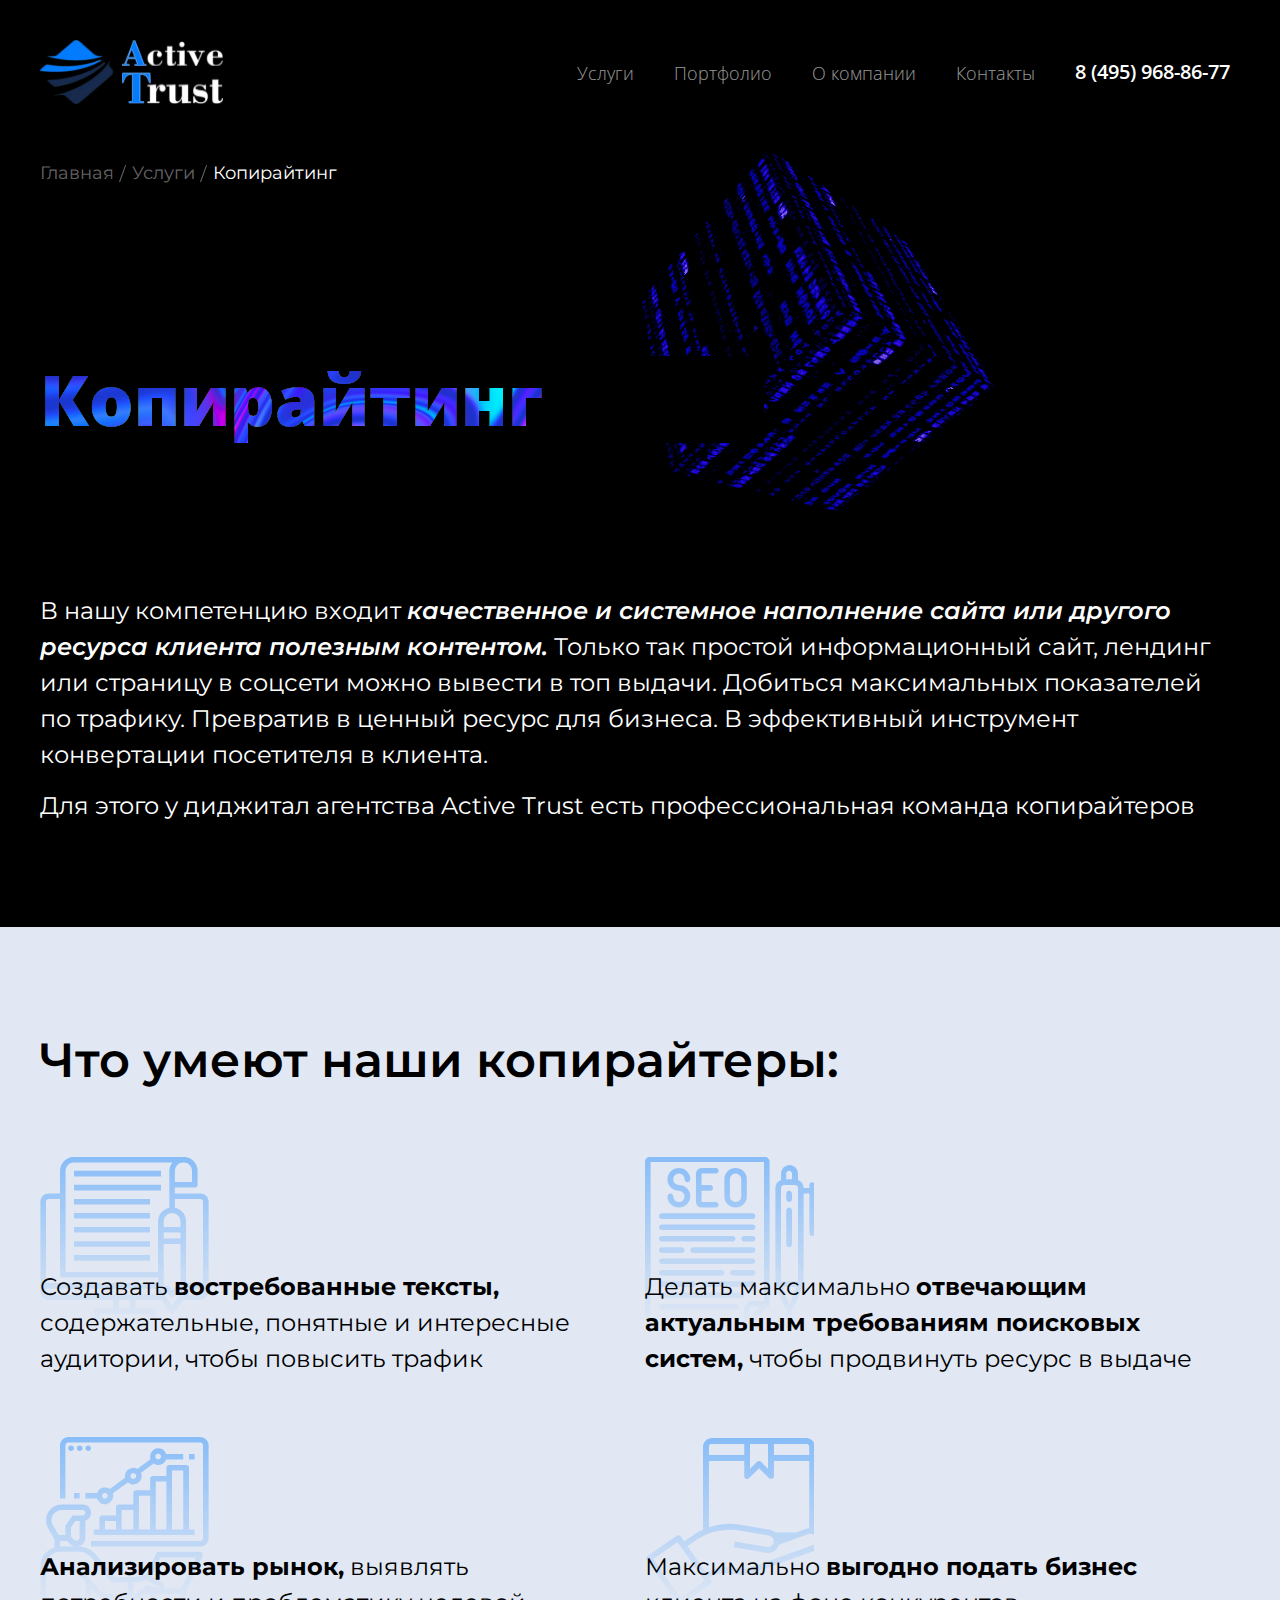
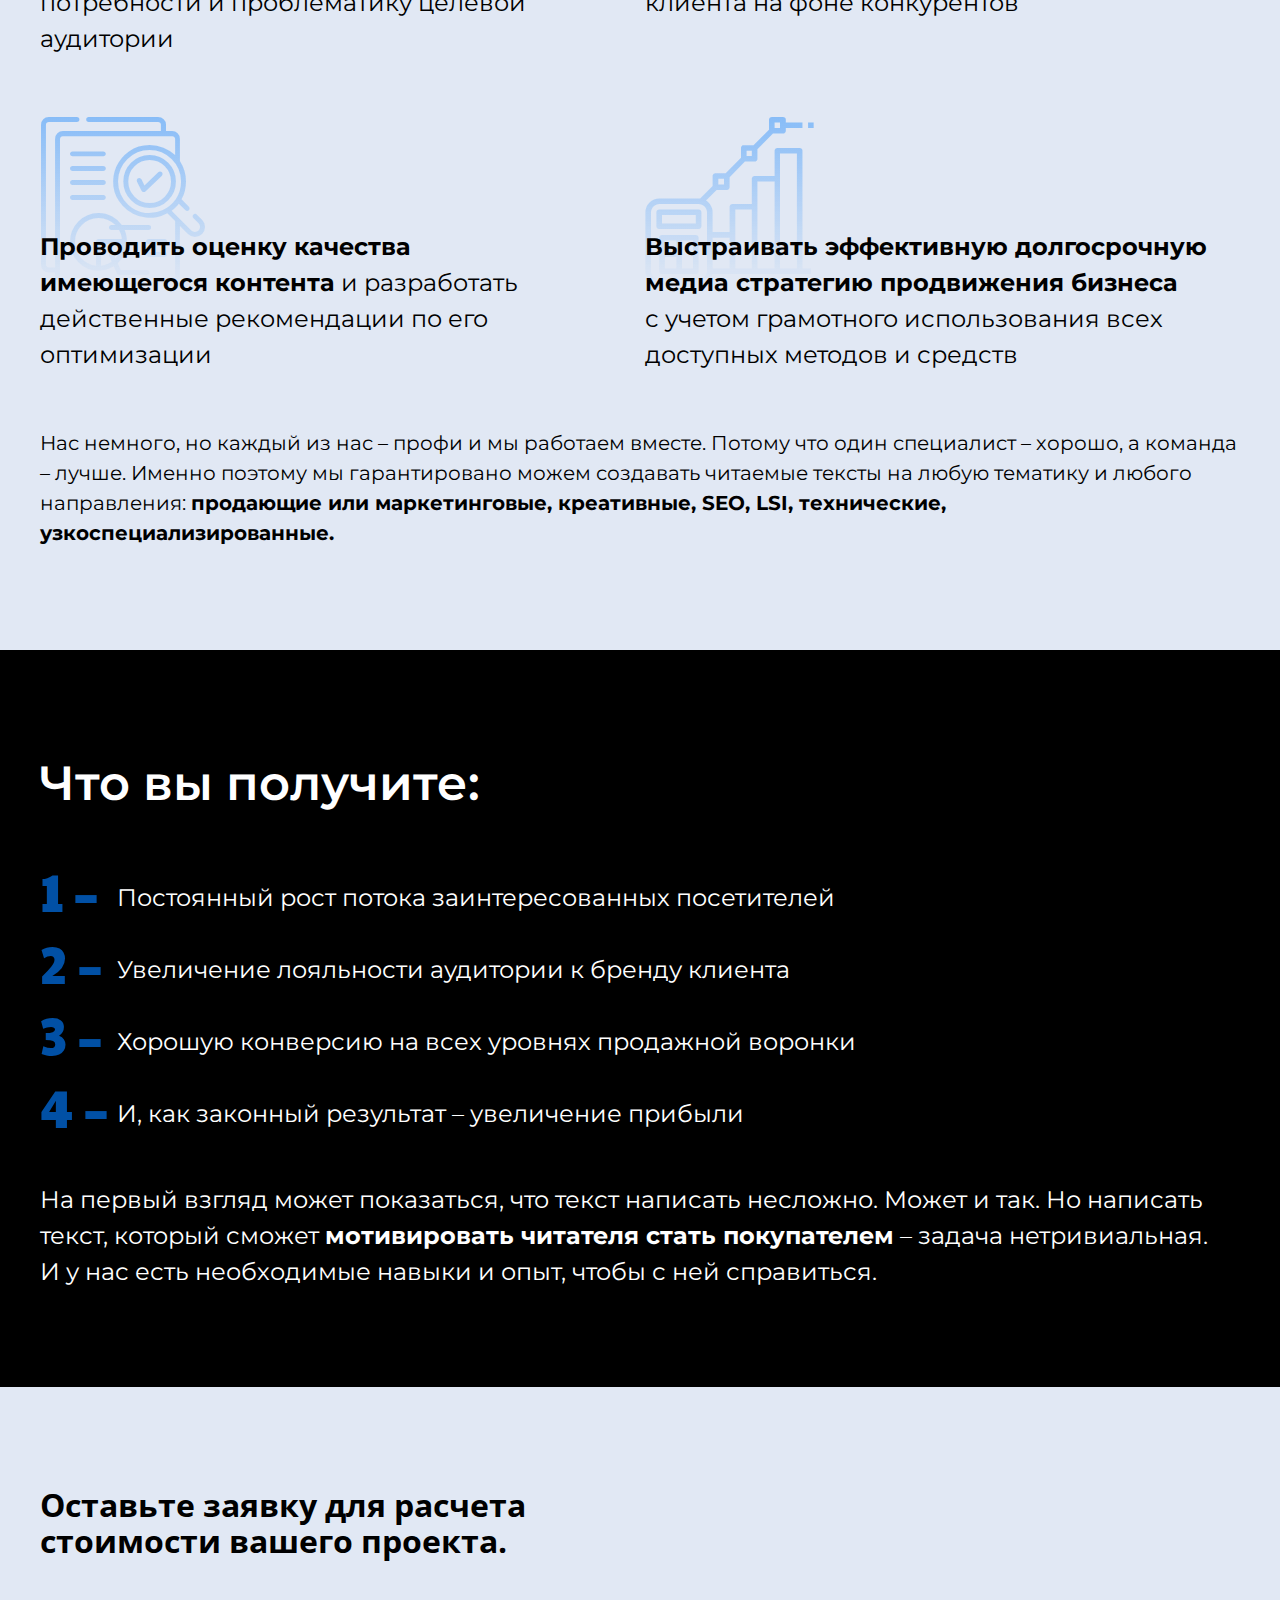
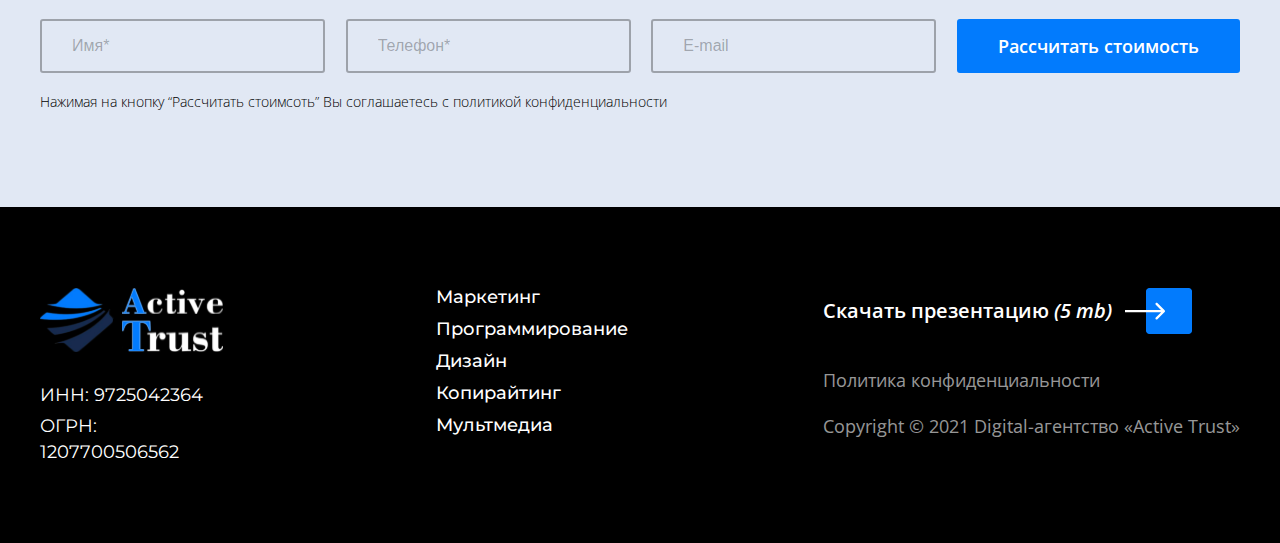
<file: html/inner.html>
<!DOCTYPE html>
<html lang="ru">
<head>
    <meta charset="UTF-8">
    <title>Копирайт - Active Trust</title>
    <link rel="preconnect" href="https://fonts.googleapis.com">
    <link rel="preconnect" href="https://fonts.gstatic.com" crossorigin>
    <link href="https://fonts.googleapis.com/css2?family=Montserrat:wght@300;400;500;600;700&family=Open+Sans:ital,wght@0,300;0,400;0,600;0,700;0,800;1,600&family=Paytone+One&display=swap" rel="stylesheet">
    <link rel="stylesheet" href="../css/all.css">
</head>
<body>
    <div id="top" class="wrapper">
        <header class="header">
            <h1 class="logo"><a href="#" class="logo-link">Active Trust</a></h1>
            <nav class="header-holder">
                <ul class="header-nav">
                    <li class="header-item"><a href="#" class="header-link"><span class="anim-item" data-hover="Услуги">Услуги</span></a></li>
                    <li class="header-item"><a href="#" class="header-link"><span class="anim-item" data-hover="Портфолио">Портфолио</span></a></li>
                    <li class="header-item"><a href="#" class="header-link"><span class="anim-item" data-hover="О компании">О компании</span></a></li>
                    <li class="header-item"><a href="#" class="header-link"><span class="anim-item" data-hover="Контакты">Контакты</span></a></li>
                </ul>
                <a href="tel:+84959688677" class="phone">8 (495) 968-86-77</a>
            </nav>
        </header>
        <main class="main">
            <section class="black cube">
                <ul class="breadcrumbs">
                    <li class="crumb"><a href="#" class="crumb-link">Главная</a></li>
                    <li class="crumb"><a href="#" class="crumb-link">Услуги</a></li>
                    <li class="crumb">Копирайтинг</li>
                </ul>
                <div class="main-holder">
                    <div class="name-page-text">
                        <div class="bg">
                            <h2 class="heading">Копирайтинг</h2>
                        </div>
                    </div>
                </div>
            </section>
            <section class="black">
                <div class="center">
                    <p class="text cube-text">В нашу компетенцию входит <mark class="interesting">качественное и системное наполнение сайта или другого ресурса клиента полезным контентом.</mark>  Только так простой информационный сайт, лендинг или страницу в соцсети можно вывести в топ выдачи. Добиться максимальных показателей по трафику. Превратив в ценный ресурс для бизнеса. В эффективный инструмент конвертации посетителя в клиента.</p>
                    <p class="text cube-text">Для этого у диджитал агентства Active Trust есть профессиональная команда копирайтеров</p>
                </div>
            </section>
            <section class="possib center">
                <h3 class="child-title">Что умеют наши копирайтеры:</h3>
                <ul class="possib-list">
                    <li class="possib-item">Создавать <strong>востребованные тексты,</strong> содержательные, понятные и интересные аудитории, чтобы повысить трафик</li>
                    <li class="possib-item">Делать максимально <strong>отвечающим актуальным требованиям поисковых систем,</strong> чтобы продвинуть ресурс в выдаче</li>
                    <li class="possib-item"><strong>Анализировать рынок,</strong> выявлять потребности и проблематику целевой аудитории</li>
                    <li class="possib-item">Максимально <strong>выгодно подать бизнес</strong> клиента на фоне конкурентов</li>
                    <li class="possib-item"><strong>Проводить оценку качества имеющегося контента</strong> и разработать действенные рекомендации по его оптимизации</li>
                    <li class="possib-item"><strong>Выстраивать эффективную долгосрочную медиа стратегию продвижения бизнеса</strong> с учетом грамотного использования всех доступных методов и средств</li>
                </ul>
                <p class="text possib-text">Нас немного, но каждый из нас – профи и мы работаем вместе. Потому что один специалист – хорошо, а команда – лучше.  Именно поэтому мы гарантировано можем создавать читаемые тексты на любую тематику и любого направления: <strong>продающие или маркетинговые, креативные, SEO, LSI, технические, узкоспециализированные.</strong></p>
            </section>
            <section class="black">
                <div class="center gives">
                    <h3 class="child-title">Что вы получите:</h3>
                    <ul class="gives-list">
                        <li class="gives-item">Постоянный рост потока заинтересованных посетителей</li>
                        <li class="gives-item">Увеличение лояльности аудитории к бренду клиента</li>
                        <li class="gives-item">Хорошую конверсию на всех уровнях продажной воронки</li>
                        <li class="gives-item">И, как законный результат – увеличение прибыли</li>
                    </ul>
                    <p class="text">На первый взгляд может показаться, что текст написать несложно. Может и так. Но написать текст, который сможет <strong>мотивировать читателя стать покупателем</strong> – задача нетривиальная. И у нас есть необходимые навыки и опыт, чтобы с ней справиться.</p>
                </div>
            </section>
            <form action="#" class="count center">
                <h3 class="title count-title">Оставьте заявку для расчета стоимости вашего проекта.</h3>
                <div class="count-box">
                    <input required type="text" class="contact-input" placeholder="Имя*">
                    <input required type="tel" class="contact-input" placeholder="Телефон*">
                    <input type="email" class="contact-input" placeholder="E-mail">
                    <button type="submit" class="button">
                        <span class="button-content">Рассчитать стоимость</span>
                    </button>
                </div>
                <span class="button-text">Нажимая на кнопку “Рассчитать стоимсоть” Вы соглашаетесь с политикой конфиденциальности </span>
            </form>
        </main>
        <footer class="footer">
            <div class="footer-holder">
                <div class="footer-box1">
                    <strong class="logo"><a id="logo-footer" href="#" class="logo-link">Active Trust</a></strong>
                    <span class="footer-box1-text">ИНН: 9725042364</span>
                    <span class="footer-box1-text">ОГРН: 1207700506562</span>
                </div>
                <ul class="footer-box2">
                    <li class="footer-item"><a href="#" class="footer-link">Маркетинг </a></li>
                    <li class="footer-item"><a href="#" class="footer-link">Программирование </a></li>
                    <li class="footer-item"><a href="#" class="footer-link">Дизайн</a></li>
                    <li class="footer-item"><a href="#" class="footer-link">Копирайтинг</a></li>
                    <li class="footer-item"><a href="#" class="footer-link">Мультмедиа</a></li>
                </ul>
                <div class="footer-box3">
                    <a href="#" class="connection-link">Скачать презентацию <span class="footer-italic">(5 mb)</span></a>
                    <span class="footer-box3-text">Политика конфиденциальности </span>
                    <span class="footer-box3-text">Copyright &copy; 2021 Digital-агентство «Active Trust»</span>
                </div>
            </div>
        </footer>
    </div>
</body>
</html>
</file>
<file: css/all.css>
@font-face {
    font-family: 'icomoon';
    src:  url('../fonts/icomoon.eot?kgdbhd');
    src:  url('../fonts/icomoon.eot?kgdbhd#iefix') format('embedded-opentype'),
      url('../fonts/icomoon.ttf?kgdbhd') format('truetype'),
      url('../fonts/icomoon.woff?kgdbhd') format('woff'),
      url('../fonts/icomoon.svg?kgdbhd#icomoon') format('svg');
    font-weight: normal;
    font-style: normal;
    font-display: block;
  }
  
  .possib-item::before,
  [class^="icon-"], [class*=" icon-"] {
    /* use !important to prevent issues with browser extensions that change fonts */
    font-family: 'icomoon' !important;
    speak: never;
    font-style: normal;
    font-weight: normal;
    font-variant: normal;
    text-transform: none;
    line-height: 1;
    font-size: 36px;
    color: black;
  
    /* Better Font Rendering =========== */
    -webkit-font-smoothing: antialiased;
    -moz-osx-font-smoothing: grayscale;
  }
  
  .icon-wats-up:before {
    content: "\e906";
    transition: color 0.5s
  }

  .icon-inst:before {
    content: "\e907";
    background: #E1E8F4;
    border-radius: 10px;
    transition: mix-blend-mode 0.5s;
  }
  .icon-telegram:before {
    content: "\e908";
    transition: color 0.5s
  }

  .rainbow{
    background: linear-gradient(to top, #FFDC80, #FCAF45, #F77737, #F56040, #FD1D1D, #E1306C, #C13584, #833AB4, #5851DB, #405DE6);
  }

  .icon-inst:hover:before {
    mix-blend-mode: screen;
  }

  .icon-telegram:hover:before {
    color: #0088cc;
  }

  .icon-wats-up:hover:before {
    color:#43d854;
  }

*{
    box-sizing: border-box;
}

body{
    margin: 0;
    font: 400 24px/36px "Montserrat", san-serif;
    background: #E1E8F4;
}

a{
    text-decoration: none;
    color: white;
}

.wrapper{
    width: 100%;
    overflow: hidden;
    position: relative;
}

.header{
    width: 1200px;
    position: absolute;
    top:40px;
    left:50%;
    transform: translateX(-50%);
    display: flex;
    align-items: center;
    justify-content: space-between;
    z-index: 2;
}

.logo{
    background: url("../images/logo.svg") no-repeat;
    text-indent: -9999px;
    margin: 0;
    display: inline-block;
}

.logo-link{
    font: 600 20px/30px 'Open Sans';
    display: block;
    width: 183px;
    height: 64px;
}

.header-nav{
    list-style-type: none;
    margin: 0 25px 0 0;
    padding: 0;
    display: flex;
}

.header-item{
    margin-right: 10px;
    overflow: hidden;
}

.header-link{
    font:300 18px/22px 'Open Sans';
    padding: 5px;
}

.anim-item{
    color: rgba(255, 255, 255, 0.6);
    position: relative;
    padding: 0 10px 7px;
    transition: transform 0.3s;
    display: inline-block;
}

.anim-item::before {
    color: rgba(255, 255, 255, 0.8);
    position: absolute;
    top: 105%;
    font-weight: 600;
    content: attr(data-hover);
    transform: translate3d(0,0,0);
}

.anim-item:hover, .anim-item:focus{
    transform: translateY(-105%);
}

.phone{
    font: 600 20px/24px "Open Sans";
    display: inline-block;
    position: relative;
}

.phone:hover{
    -webkit-mask-image: linear-gradient(-75deg, rgba(0,0,0,.6) 30%, #000 50%, rgba(0,0,0,.6) 70%);
    -webkit-mask-size: 200%;
    animation: shine 3s infinite;
}

@-webkit-keyframes shine {
    from {
      -webkit-mask-position: 150%;
    }
    
    to {
      -webkit-mask-position: -50%;
    }
  }

.header-item:last-child{
    margin: 0;
}

.header-holder{
    display: flex;
    align-items: center;
    padding-right: 10px;
}

.text{
    margin: 0;
}

.main{
    width: 100%;
    position: relative;
}

.black{
    width: 100%;
    background: black;
}

.main-holder{
    width: 1200px;
    margin: 0 auto;
    position: relative;
}

.wave .main-holder{
    margin: auto;
    padding-top: 85px;
}

.cube,
.wave{
    padding:120px 0 90px;
    min-height: 740px;
    position: relative;
    display: flex;
    align-content: center;
    flex-direction: column;
}

.cube{
    min-height: 530px;
    padding-bottom: 75px;
}

.wave::before{
    content: "";
    background: url("../images/img02.gif");
    width: 781px;
    height: 740px;
    right: 7%;
    top:0;
    position: absolute;
}

.cube::before{
    content: "";
    background: url("../images/cube.gif");
    width: 435px;
    height: 373px;
    top:25%;
    right: 20%;
    position: absolute;
}

.center{
    width: 1200px;
    margin: auto;
    padding-bottom: 103px;
}

.cube-text{
    width: 100%;
    margin-bottom: 15px;
    color: white;
}

.cube-text:last-child{
    margin: 0;
}

.name-page-text{
    width: 724px;
    position: relative;
    z-index: 2;
}

.subject{
    font:400 42px/46px "Open sans", san-serif;
    margin: 0;
    color: white;
}

.bg{
    background: url("../images/text-bg.jpg") 130% 23% no-repeat;
}

.heading{
    margin: 0 0 75px;
    position: relative;
    font:800 70px/87px "Open sans", san-serif;
    background: black;
    color: white;
    mix-blend-mode: darken;
}

.heading-line{
    line-height: 74px;
}

.heading div{
    background: black;
    color: white;
    left: -50px;
    border-radius: 250px;
    animation: rot 10s linear 0s normal none infinite;
}

@keyframes rot {
    0% {
      transform: rotate(0deg);
    }
    100% {
      transform: rotate(360deg);
    }
  }

.circule-button{
    position: absolute;
    width: 69px;
    height: 69px;
    background: url("../images/img01.png") no-repeat;
    background-size: cover;
    top: 50%;
    left: 35%;
    transform: translateY(-50%);
    transition: ease-in 0.5s;
    cursor: pointer;
    border: 0;
}

.circule-gif{
    width: 539px;
    position: relative;
}

.heading-line::after{
    content: "";
    width: 82px;
    height: 3px;
    background-color: white;
    left: 0;
    bottom: -33px;
    position: absolute;
}

.circule-gif .heading{
    margin: 0;

}

.circule-gif .heading::after{
    display: none;
}

.subheading-text{
    font-weight: 300;
    margin: 0 0 67px;
    color: rgba(255, 255, 255, 0.6);
}

.connection-link{
    font: 600 20px/30px 'Open Sans';
    padding-right: 80px;
    position: relative;
    display: inline-block;
    transition: ease-out 1.2s;
}

.connection-link:hover{
    transform: scale(1.1) translateX(5%);
}

.connection-link::after{
    content: "";
    position: absolute;
    background: url("../images/img01.png") no-repeat;
    border-radius: 3px;
    width: 46px;
    height: 46px;
    right: 0;
    top: 50%;
    transform: translateY(-50%);
}

.circule-button::before,
.connection-link::before{
    content: "";
    position: absolute;
    background: url("../images/arrow.svg") no-repeat;
    background-size: cover;
    width: 40px;
    height: 18px;
    z-index: 2;
    right: 27px;
    top: 50%;
    transform: translateY(-50%);
    transition: ease-in  1.2s;
}

.circule-button::before{
    right:40px;
    width: 50px;
    height: 22px;
}

.circule-button:hover{
    transform: scale(1.1);
    top:43%;
}

.circule-button:hover:before{
    animation-name: arrow03;
    animation-duration: 3.5s;
    animation-iteration-count: infinite;
}

.connection-link:hover::before{
    animation-name: arrow01;
    animation-duration: 3.5s;
    animation-iteration-count: infinite;
}

@keyframes arrow01 {
    0%   {right:27px;}
    50%  {right:10px;}
    100% {right:27px;}
}

@keyframes arrow03 {
    0%   {right:40px;}
    50%  {right:20px;}
    100% {right:40px;}
}

.suggest{
    width: 1220px;
    margin: auto;
    padding: 30px 10px 96px;
    overflow: hidden;
}

.suggest-holder{
    width: 100%;
    display: flex;
    justify-content: space-between;
    padding-right: 20px;
    margin-bottom: 4px;
}

.suggest-textbox{
    width: 740px;
    margin-bottom: 26px;
    padding-top: 72px;
}

.suggest-subtitle-text{
    font-size: 20px;
    line-height: 30px;
    font-weight: 300;
    margin-bottom: 58px;
}

.mark{
    font-weight: 700;
    text-transform: uppercase;
}

.title{
    font: 800 32px/36px "Open sans", san-serif;
    margin: 0;
}

.last-next{
    width: 100px;
    display: flex;
    justify-content: space-between;
}

.button{
    padding: 3px 10px;
    background: #027BFD;
    border-radius: 3px;
    border: 2px solid #027BFD;
    cursor: pointer;
    color: white;
    font:600 18px/27px "Open Sans";
    display: block;
}

.button:disabled,
.button:hover{
    border-color: rgba(2, 123, 253, 0.5);
    background: transparent;
}

.button:disabled svg,
.button:hover svg{
    fill: rgba(2, 123, 253, 0.5);
}

.button:disabled{
    cursor: default;
}

.suggest-pic{
    width: 411px;
    height: 308px;
}

.suggest-slider{
    width: max-content;
    display: flex;
    margin-left: 0;
    transition: margin-left 1s;
}

.slide{
    background: linear-gradient(100.74deg, #1C1C1C -7.06%, #0D0D0D 104.89%);
    box-shadow: 0px 15px 20px rgba(23, 29, 38, 0.4);
    border-radius: 5px;
    width: 285px;
    padding: 38px 20px 22px;
    margin-right: 20px;
}

.slide:hover{
    transform: scale(1.07);
}

.subtitle{
    font:400 24px/28px "Open Sans";
    color: #59A8FD;
    margin: 0 0 28px;
}

.suggest-list{
    margin: 0;
    padding: 0;
    list-style-type: none;
}

.suggest-item{
    padding-left: 31px;
    position: relative;
    font:400 18px/20px "Open Sans";
    margin-bottom: 16px;
}

.suggest-item::before{
    content: "";
    position: absolute;
    background: url("../images/arrow.svg") no-repeat;
    background-size: contain;
    width: 20px;
    height: 6px;
    top: 12px;
    transform: translateY(-50%);
    left: 0;
}

section.black:nth-child(3) .main-holder{
    padding: 100px 0 59px;
    text-align: end;
}

.gallery-grid{
    display: grid;
    text-align: start;
    grid-template-columns: 580px 580px;
    column-gap: 40px;
}

.white-title{
    color: white;
    grid-column: 1;
    margin-bottom: 60px;
}

.grey{
    background: grey;
    width: 580px;
    height: 380px;
    margin-bottom: 37px;
    grid-column: 2;
    position: relative;
    cursor: pointer;
    overflow: hidden;
}

.grey::before{
    content: '';
    background: linear-gradient(to bottom, rgba(0,0,0,0) 0%, rgba(0,0,0,0.7) 100%);
    width: 100%;
    height: 50%;
    opacity: 0;
    position: absolute;
    top: 100%;
    left: 0;
    z-index: 2;
    transition:top 1.2s;
}

.gallery-comment{
    font:400 16px/20px "Open Sans";
    transition-delay: 1.75s;
}

.gallery-box .subtitle{
    transition-delay: 1.5s;
}

.grey:hover::before{
    top: 50%;
    opacity: 1;
}

.gallery-box{
    padding: 20px;
    color: #fff;
    position: absolute;
    bottom: 0;
    left: 0;
    z-index: 2;
}

.gallery-box .gallery-comment,
.gallery-box .subtitle{
    opacity: 0;
    position: relative;
    top: 140px;
    transition: top 1s;
    transition-delay: 0s;
}

.grey:hover .gallery-box .gallery-comment,
.grey:hover .gallery-box .subtitle{
    opacity: 1;
    top: 0;
}

.grey:hover .gallery-box .subtitle{
    transition-delay: 0.15s;
}

.grey:hover .gallery-box .gallery-comment{
    transition-delay: 0.25s;
}

.grey:nth-child(2n - 1){
    grid-column: 1;
    margin-top: -56%;
}

.grey:last-child{
    margin-bottom: 0;
}

.gallery-link{
    color: #59A8FD;
    font:600 20px/30px "Open Sans";
    padding-right: 42px;
    display: inline-block;
    position: relative;
    transition: transform 1.2s;
}

.gallery-link::after{
    content: "";
    background: url("../images/blue-arrow.svg") no-repeat;
    right: 0;
    top:50%;
    transform: translateY(-50%);
    width: 36px;
    height: 16px;
    position: absolute;
    
}

.gallery-link:hover::after{
    animation-name: arrow02;
    animation-duration: 3.5s;
    animation-iteration-count: infinite;
}

@keyframes arrow02 {
    0%   {right:0px;}
    50%  {right:-7px;}
    100% {right:0px;}
}

.gallery-link:hover{
    transform: scale(1.1) translateX(-5%);
}

.resons{
    width: 1200px;
    margin: auto;
    padding: 98px 0 97px;
    font-size: 18px;
    line-height: 27px;
}

.resons .title{
    margin-bottom: 143px;
}

.resons-list{
    list-style-type: none;
    margin: 0 0 60px;
    padding:0 0 54px;
    border-bottom: 3px solid rgba(2, 123, 253, 0.25);
    counter-reset: myCounter;
    display: flex;
    justify-content: space-between;
}

.resons-item{
    position: relative;
    width: 235px;
}

.resons-item::before{
    counter-increment: myCounter;
    content:counter(myCounter);
    font: 400 144px/147px 'Paytone One', sans-serif;
    color: rgba(2, 123, 253, 0.15);
    width: 66px;
    height: 147px;
    position: absolute;
    left: 0;
    top:-80%;
}

.resons-text{
    display: flex;
}

.resons-text .text{
    margin-right: 98px;
    width: 508px;
}

.resons-text .text:last-child{
    margin-right: 0;
}

.center-black{
    width: 1200px;
    margin: auto;
    padding: 100px 0 93px;
    display: flex;
    justify-content: space-between;
    align-items: center;
}

.circul-gif{
    width: 539px;
}

.circul-textbox{
    width: 647px;
    color: white;
}

.gif-text{
    margin-bottom: 15px;
}

.contact{
    width: 1200px;
    margin: auto;
    display: flex;
    justify-content: space-between;
    padding: 100px 0 94px;
}

.contact-holder{
    width: 450px;
}

.contact .title{
    margin-bottom: 78px;
}

.contacts{
    font-size: 20px;
    line-height: 30px;
    font-weight: 500;
    margin-bottom: 45px;
    font-style: normal;
    color: black;
    display: block;
}

a.contacts:hover{
    -webkit-mask-image: linear-gradient(-75deg, rgba(0,0,0,.6) 30%, #000 50%, rgba(0,0,0,.6) 70%);
    -webkit-mask-size: 200%;
    animation: shine 3s infinite;
}

.icon-list{
    margin: 0;
    padding: 35px 0 0 4px;
    list-style-type: none;
    display: flex;
}
.item-icon{
    border-radius: 10px;
    margin-right: 40px;
}

.phone-box{
    color: black;
    width: 100%;
    display: flex;
    justify-content: space-between;
    margin-bottom: 48px;
}

.phone-box a{
    color: black;
    font-weight: 600;
    font-size: 24px;
}

.contact-form{
    width: 591px;
    padding: 47px 98px 50px 90px;
    text-align: center;
    background: linear-gradient(100.74deg, #1C1C1C -7.06%, #0D0D0D 104.89%);
    box-shadow: 0px 15px 20px rgba(23, 29, 38, 0.4);
    border-radius: 5px;
    color: white;
}

.contact-form .subtitle{
    color: white;
    margin: 0;
    font-weight: 700;
}

.contact-subtitle-text{
    font-size: 18px;
    line-height: 27px;
    margin-bottom: 28px;
    display: inline-block;
}

.button-text{
    font: 300 14px/17px "Open Sans";
    display: block;
}

.contact-input{
    width: 395px;
    margin-bottom: 10px;
    background: transparent;
    border: 1px solid rgba(255, 255, 255, 0.2);
    border-radius: 3px;
    padding: 13px 30px;
    font-size: 16px;
    line-height: 26px;
    font-weight: 300;
    color: white;
}

.contact-input:last-child{
    margin-bottom: 0;
}

.contact-input::placeholder{
    font-size: 16px;
    line-height: 26px;
    font-weight: 300;
    color: white;
}

.contact-form .button{
    width: 395px;
    padding: 10px 30px;
    margin-bottom: 10px;
    margin-left: 4px;
    position: relative;
    overflow: hidden;
}

.count-box .button::before,
.contact-form .button::before{
    content: "Спасибо";
    position: absolute;
    font-size: 20px;
    line-height: 26px;
    font-weight: 500;
    color: white;
    top:-100%;
    left: 50%;
    transform: translateX(-50%);
    transition: top 1.2s;
}

.input-holder{
    margin-bottom: 17px;
}

.count-box .button:hover::before,
.contact-form .button:hover:before{
    top:50%;
    transform: translate(-50%, -50%);
}

.arrow{
    display: inline-block;
    vertical-align: middle;
    width: 35px;
    height: 16px;
    margin-left: 15px;
    transition: transform 1.2s;
}

.count-box .button:hover,
.contact-form .button:hover{
    background: rgba(2, 123, 253, 0.5);
    border-color: rgba(2, 123, 253, 0.5);
}

.button-content{
    transition: transform 1.2s;
    display: inline-block;
}

.contact-form .button:hover .arrow{
    transform: translateX(400px);
}

.contact-form .button:hover .button-content{
    transform: translateX(-400px);
}

.footer{
    background: black;
    padding: 77px 0 78px;
}

.footer-holder{
    width: 1200px;
    margin: auto;
    display: flex;
    justify-content: space-between;
}

.footer-box1{
    width: 200px;
}

.footer-box1 .logo{
    margin-bottom: 30px;
}

.footer-box1-text{
    font-size: 18px;
    line-height: 26px;
    color: #FFFFFF;
    display: block;
    margin-bottom: 5px;
}

.footer-box1-text:last-child{
    margin: 0;
}

.footer-box2{
    list-style-type: none;
    margin: 0;
    padding: 0;
}

.footer-link{
    font-weight: 500;
    font-size: 18px;
    line-height: 26px;
    color: #FFFFFF;
}

.footer-item{
    margin-bottom: 6px;
    display: flex;
}

.footer-item:last-child{
    margin: 0;
}

.footer-box3{
    width: 417px;
    padding-top: 8px;
}

.footer-box3 .connection-link{
    margin-bottom: 41px;
}

.footer-box3-text{
    font: 400 18px/26px "Open Sans";
    color: rgba(255, 255, 255, 0.6);
    margin-bottom: 20px;
    display: block;
}

.footer-box3-text:last-child{
    margin: 0;
}

.footer-italic{
    font-style: italic;
}

.footer .connection-link::after{
    background: url("../images/img05.png") no-repeat;
}

.footer-link:hover{
    -webkit-mask-image: linear-gradient(-75deg, rgba(0,0,0,.6) 30%, #000 50%, rgba(0,0,0,.6) 70%);
    -webkit-mask-size: 200%;
    animation: shine 3s infinite;
}

.breadcrumbs{
    display: flex;
    width: 1200px;
    padding: 40px 0 0;
    list-style-type: none;
    margin: 0 auto 170px;
}

.crumb{
    margin-right: 18px;
    position: relative;
    color: white;
    font-size: 18px;
    line-height: 26px;
}

.crumb::after{
    content: "";
    position: absolute;
    right: -6px;
    top: 50%;
    width: 1px;
    height: 18px;
    transform: rotate(20deg) translateY(-50%);
    transition: background-color 1.2s;
    background-color: rgba(255, 255, 255, 0.4);
}

.crumb-link{
    font-size: 18px;
    line-height: 26px;
    color: rgba(255, 255, 255, 0.4);
    transition: color 1s;
}

.crumb-link:hover{
    color: white;
}

.crumb:last-child::after{
    display: none;
}

.crumb:hover::after{
    background-color: white;
}

.interesting{
    font-weight: 600;
    font-style: italic;
    color: white;
    background: transparent;
}

.possib{
    padding: 97px 0 102px;
    color: black;
}

.child-title{
    font-weight: 600;
    font-size: 48px;
    line-height: 73px;
    margin: 0;
    margin-bottom: 60px;
}

.black-color{
    color: black;
}

.possib-list{
    display: grid;
    grid-template-columns: 545px 595px;
    column-gap: 60px;
    list-style-type: none;
    margin: 0;
    padding: 0;
    margin-bottom: 55px;
}

.possib-item{
    padding-top: 112px;
    position: relative;
    margin-bottom: 60px;
}

.possib-item:last-child,
.possib-item:nth-last-of-type(2){
    margin: 0;
}

.possib-item::before{
    content: "";
    width: 169px;
    height: 169px;
    position: absolute;
    z-index: -1;
    top: 0;
    left: 0;
    font-size: 169px;
    background:linear-gradient(to top, rgba(2, 123, 253, 0), rgba(2, 123, 253, 0.4)) ;
    -webkit-background-clip: text;
    -webkit-text-fill-color: transparent;
}

.possib-text{
    font-size: 20px;
    line-height: 30px;
}

.possib-item:nth-child(6)::before {
    content: "\e900";
  }
  .possib-item:nth-child(5)::before {
    content: "\e901";
  }
  .possib-item:nth-child(4)::before {
    content: "\e902";
  }
  .possib-item:nth-child(3)::before {
    content: "\e903";
  }
  .possib-item:nth-child(2)::before {
    content: "\e904";
  }
  .possib-item:nth-child(1)::before {
    content: "\e905";
  }

.gives{
      padding: 97px 0;
      color: white;
}

.gives-list{
    list-style-type: none;
    margin: 0 0 50px;
    padding: 0;
    counter-reset: myCounter;
}

.gives-item{
    margin-bottom: 36px;
    position: relative;
    padding-left: 77px;
}

.gives-item::before{
    counter-increment: myCounter;
    content:counter(myCounter)" –";
    position: absolute;
    top: 0;
    transform: translateY(-30%);
    left: 0;
    color: rgba(2, 123, 253, 0.65);
    font: 400 52px/56px "Paytone One";
}

.count{
    padding: 100px 0 97px;
    color: black;
}

.count-title{
    width: 500px;
    font-weight: 700;
    margin-bottom: 60px;
}

.count-box{
    display: flex;
    justify-content: space-between;
    width: 100%;
    margin-bottom: 10px;
}

.count-box .contact-input{
    border: 2px solid rgba(0, 0, 0, 0.3) ;
    color: rgba(0, 0, 0, 0.3);
    width: 285px;
    padding: 12px 30px;
}

.count-box .contact-input::placeholder{
    color: rgba(0, 0, 0, 0.3);
}

.count-box .button{
    padding: 10px 39px;
    overflow: hidden;
    position: relative;
    margin-bottom: 10px;
}

.count-box .button:hover .button-content{
    transform: translateX(200%);
}
</file>
